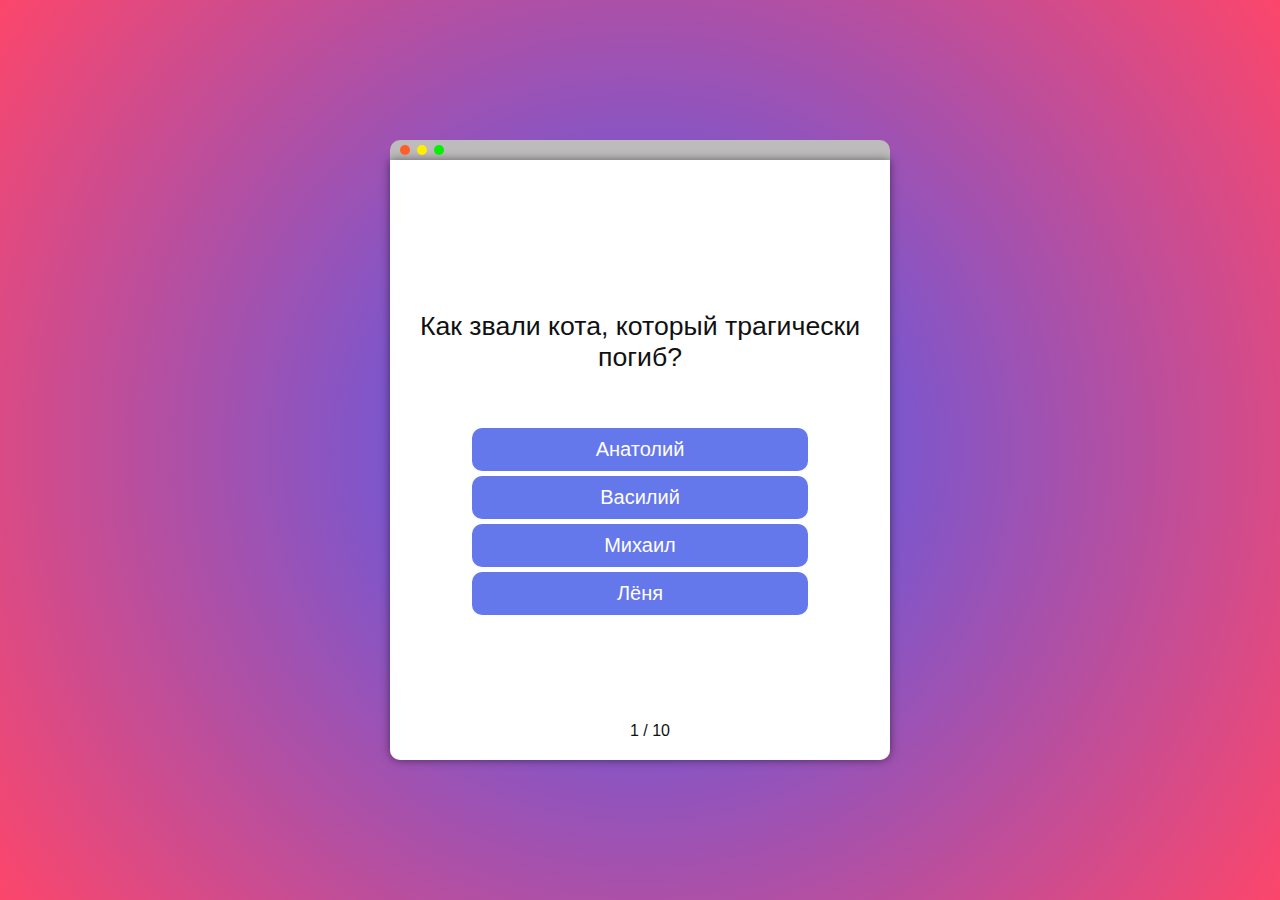
<file: index.html>
<!DOCTYPE html>
<html lang="en">
<head>
   <meta charset="UTF-8">
   <meta http-equiv="X-UA-Compatible" content="IE=edge">
   <meta name="viewport" content="width=device-width, initial-scale=1.0">
   <link rel="stylesheet" href="style.css">
   <title>Quiz</title>
</head>
<body>
   <div class="btnsapple">
      <div class="red"><a class="close" href="#" onclick="close_window()">x</a></div>
      <div class="yellow"></div>
      <div class="green"></div>
   </div>
   <iframe src="quiz.html" width="500" height="600" class="quiz-frame"></iframe>

<script>
   function close_window() {
   if (confirm("Закрыть вкладку?")) {
     close();
   }
}
</script>
</body>
</html>
</file>
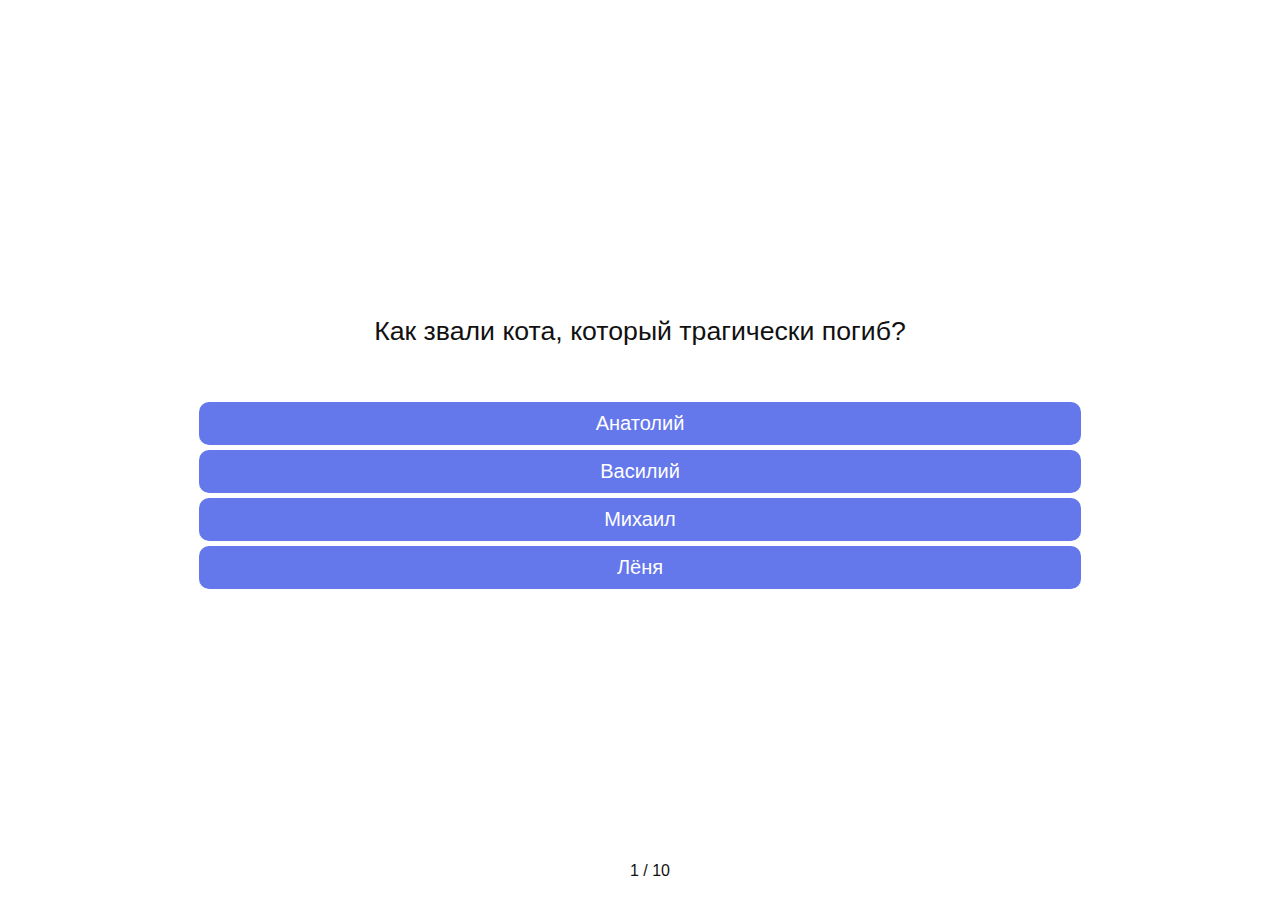
<file: quiz.html>
<!DOCTYPE html>
<html>
	<head>
		<title>Quiz</title>
		<meta charset="utf-8">
		<link rel="stylesheet" href="style.css">
		<meta name='viewport' content='width=device-width, initial-scale=1.0, maximum-scale=1.0, user-scalable=0' />
		<meta name="apple-mobile-web-app-capable" content="yes">
		<meta name="mobile-web-app-capable" content="yes">
		<meta name="HandheldFriendly" content="true"/>
	</head>
	<body>
		<div class="wrapper">
			<main class="main">
				<div class="quiz__head">
					<div class="head__content" id="head">Lorem ipsum dolor sit amet consectetur adipisicing elit. Ut ducimus odit accusamus, illum quas magni provident odio praesentium commodi sint, porro harum, minus cupiditate architecto culpa aut ex dolore officia.</div>
				</div>
				<div class="quiz__body">
					<div class="buttons">
						<div class="buttons__content" id="buttons">
							<button class="button">Default button</button><br>
							<button class="button button_wrong">Wrong answer</button><br>
							<button class="button button_correct">Correct answer</button><br>
							<button class="button button_passive">Unclicked button</button><br>
						</div>
					</div>

					<div class="quiz__footer">
						<div class="footer__content" id="pages">0 / 0</div>
					</div>
				</div>
				
			</main>
		</div>
		<script type="text/javascript" src="app.js"></script>
	</body>
</html>
</file>
<file: style.css>
body, html {
	width: 100%;
	height: 100%;
	margin: 0;
	padding: 0;
	overflow: hidden;
	font-size: 16px;
	font-family:'Gill Sans', 'Gill Sans MT', Calibri, 'Trebuchet MS', sans-serif;
	background: rgb(63,94,251);
   background: radial-gradient(circle, rgba(63,94,251,1) 0%, rgba(252,70,107,1) 100%);
	color: #111;

   display: flex;
   flex-direction: column;
   justify-content: center;
   align-items: center;
}

.btnsapple {
   background: rgb(189, 187, 187);
   width: 500px;
   height: 20px;
   border-radius: 10px 10px 0 0;

   display: flex;
   align-items: center;
}

.red, .yellow, .green {
   width: 10px;
   height: 10px;
   border-radius: 50%;
   cursor: pointer;
   position: relative;
}

.yellow, .green {
   margin-left: 7px;
}

.red {
   background: #ff5e29;
   margin-left: 10px;
}


.close {
   text-decoration: none;
   color: rgb(34, 34, 34);
   position: absolute;
   bottom: -.99px;
   left: 2.5px;
   font-size: 11px;
   opacity: 0;
}
.close:hover {
   opacity: 1;
}

.yellow {
   background: rgb(255, 238, 1);
}


.green {
   background: rgb(3, 241, 3);
}

.wrapper{width: 100%;}

.quiz-frame {
	border: 0;
	box-shadow: 0 0 10px rgba(0,0,0,0.5);
}
.wrapper {
	width: 100%;
	height: 100%;
	display: table;

   background: white;
}

.main {
	display: table-cell;
	vertical-align: middle;
	text-align: center;
}
.quiz-frame {
	border: 0;
   border-radius: 0 0 10px 10px;
	box-shadow: 0 0 10px rgba(0,0,0,0.5);
}
.quiz__head {
	font-size: 20pt;
	margin: 10px;
	margin-bottom: 50px;
}
.head__content {padding: 5px;}
.quiz__body {margin: 10px;}
.quiz__footer {
	position: absolute;
	bottom: 0;
	display: block;
	width: 100%;
}
.footer__content {padding: 0 0 20px;}

.button {
	border: 0;
	border-radius: 10px;
	background: #6477EB;
	color: #fff;
	padding: 10px 25px;
	width: 70%;
	font-size: 15pt;
	display: block;
	margin: 5px auto;
	cursor: pointer;
}

.button_wrong {background: red;}

.button_correct{background: #0ace4c;}

.button_passive{background: #B3B3B3;}

@media (max-width: 507px) {
   iframe {
      width: 400px;
      height: 500px;
   }

   .btnsapple {
      width: 400px;
   }
}

@media (max-width: 416px) {
   iframe {
      width: 300px;
      height: 400px;
   }

   .btnsapple {
      width: 300px;
   }

   .quiz__head {
      margin-top: 0;
      margin-bottom: 20px;
   }

   .quiz__footer {
      right: 50%;
      transform: translate(50%);
   }

   .footer__content {
      padding: 0 0 17px;
   }
   
   .button {
      font-size: 14pt;
   }
}
</file>
